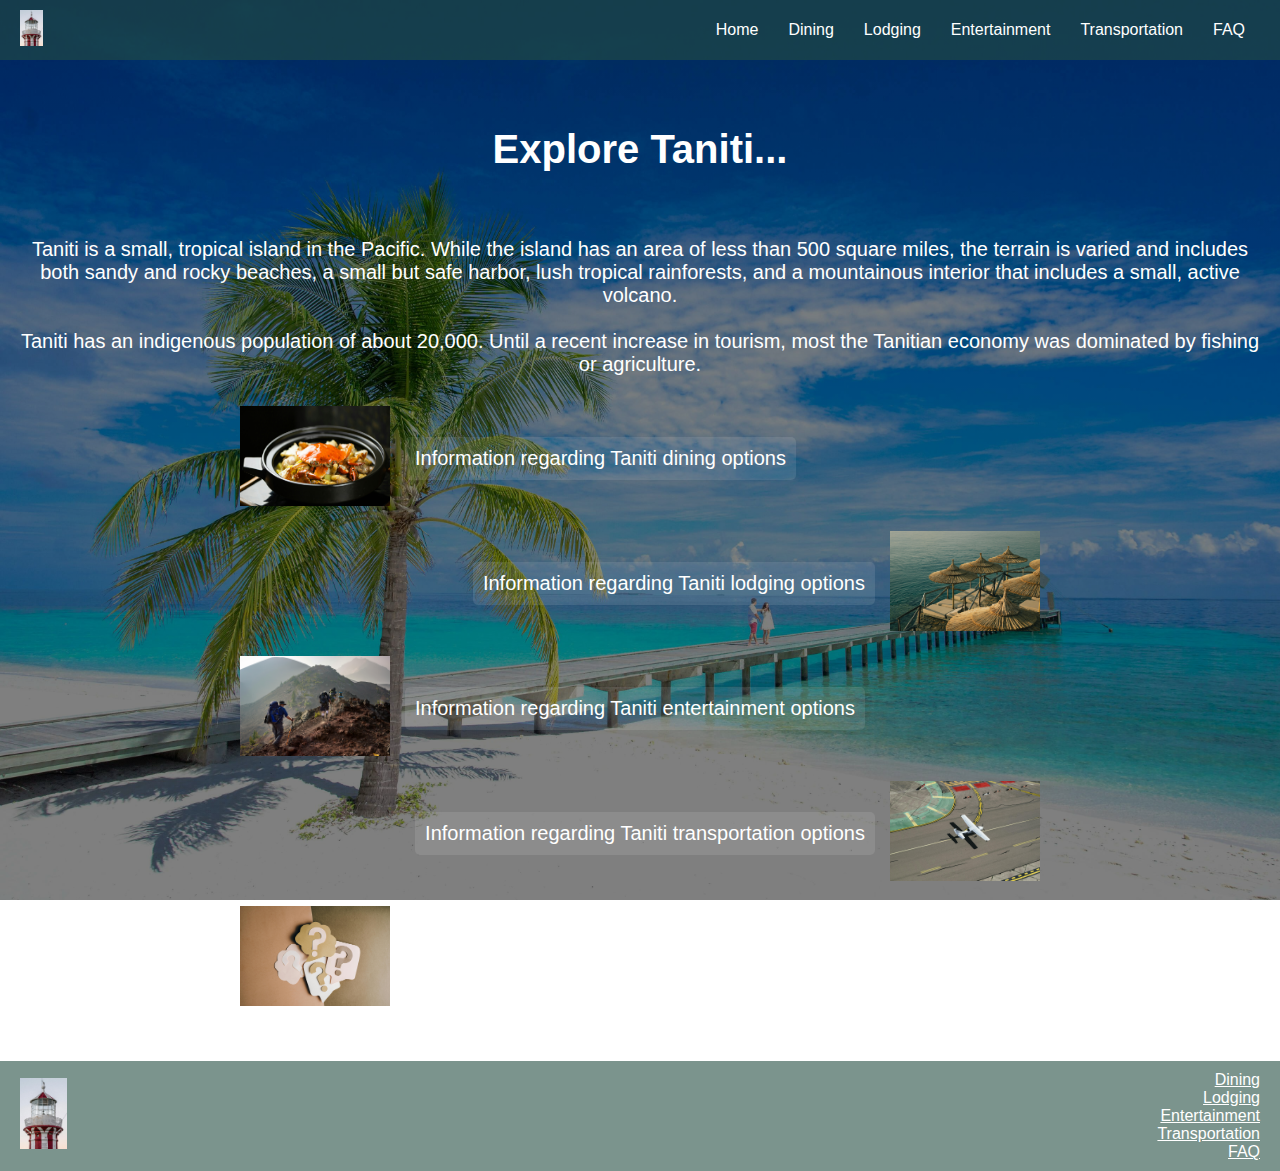
<file: index.html>
<!DOCTYPE html>
<html lang="en">
<head>
    <meta charset="UTF-8">
    <meta name="viewport" content="width=device-width, initial-scale=1.0">
    <title>Visit Taniti</title>
    <link rel="stylesheet" href="style.css">
</head>
<body>
    <header>
        <div class="icon">
            <img src="images/island_icon.jpg" alt="Image of Lighthouse" 
            style="height: 5%; width: 5%; object-fit: contain;">
        </div>
        <nav>
            <ul>
                <li><a href="index.html">Home</a></li>
                <li><a href="sub_dir/dining.html">Dining</a></li>
                <li><a href="sub_dir/lodging.html">Lodging</a></li>
                <li><a href="sub_dir/entertainment.html">Entertainment</a></li>
                <li><a href="sub_dir/transportation.html">Transportation</a></li>
                <li><a href="sub_dir/faq.html">FAQ</a></li>
            </ul>
        </nav>
    </header>
    <main>
        <h1>Explore Taniti...</h1>
        <section class="categories">
            <p>
                Taniti is a small, tropical island in the Pacific. While the island has an area of less than 500 square miles,
                 the terrain is varied and includes both sandy and rocky beaches, a small but safe harbor, lush tropical rainforests,
                  and a mountainous interior that includes a small, active volcano. <br><br>
                Taniti has an indigenous population of about 20,000. Until a recent increase in tourism, most the Tanitian economy
                 was dominated by fishing or agriculture.
            </p>
            <div class="category left">
                <a href="sub_dir/dining.html"><img src="images/dining.jpg" alt="Dining"></a>
                <p>Information regarding Taniti dining options</p>
            </div>
            <div class="category right">
                <p>Information regarding Taniti lodging options</p>
                <a href="sub_dir/lodging.html"><img src="images/lodging.jpg" alt="Lodging"></a>
            </div>
            <div class="category left">
                <a href="sub_dir/entertainment.html"><img src="images/entertainment.jpg" alt="Entertainment"></a>
                <p>Information regarding Taniti entertainment options</p>
            </div>
            <div class="category right">
                <p>Information regarding Taniti transportation options</p>
                <a href="sub_dir/transportation.html"><img src="images/transportation.jpg" alt="Transportation"></a>
            </div>
            <div class="category left">
                <a href="sub_dir/faq.html"><img src="images/faq.jpg" alt="FAQ"></a>
                <p>Frequenty Asked Questions</p>
            </div>
        </section>
    </main>
    <footer>
        <div class="footer-logo">
            <img src="images/island_icon.jpg" alt="Image of Lighthouse" 
            style="height: 10%; width: 10%; object-fit: contain;">
        </div>
        <div class="footer-info">
            <a href="sub_dir/dining.html" style="color:white">Dining</a>
            <a href="sub_dir/lodging.html" style="color:white">Lodging</a>
            <a href="sub_dir/entertainment.html" style="color:white">Entertainment</a>
            <a href="sub_dir/transportation.html" style="color:white">Transportation</a>
            <a href="sub_dir/faq.html" style="color:white">FAQ</a>
        </div>
    </footer>
    
</body>
</html>
</file>
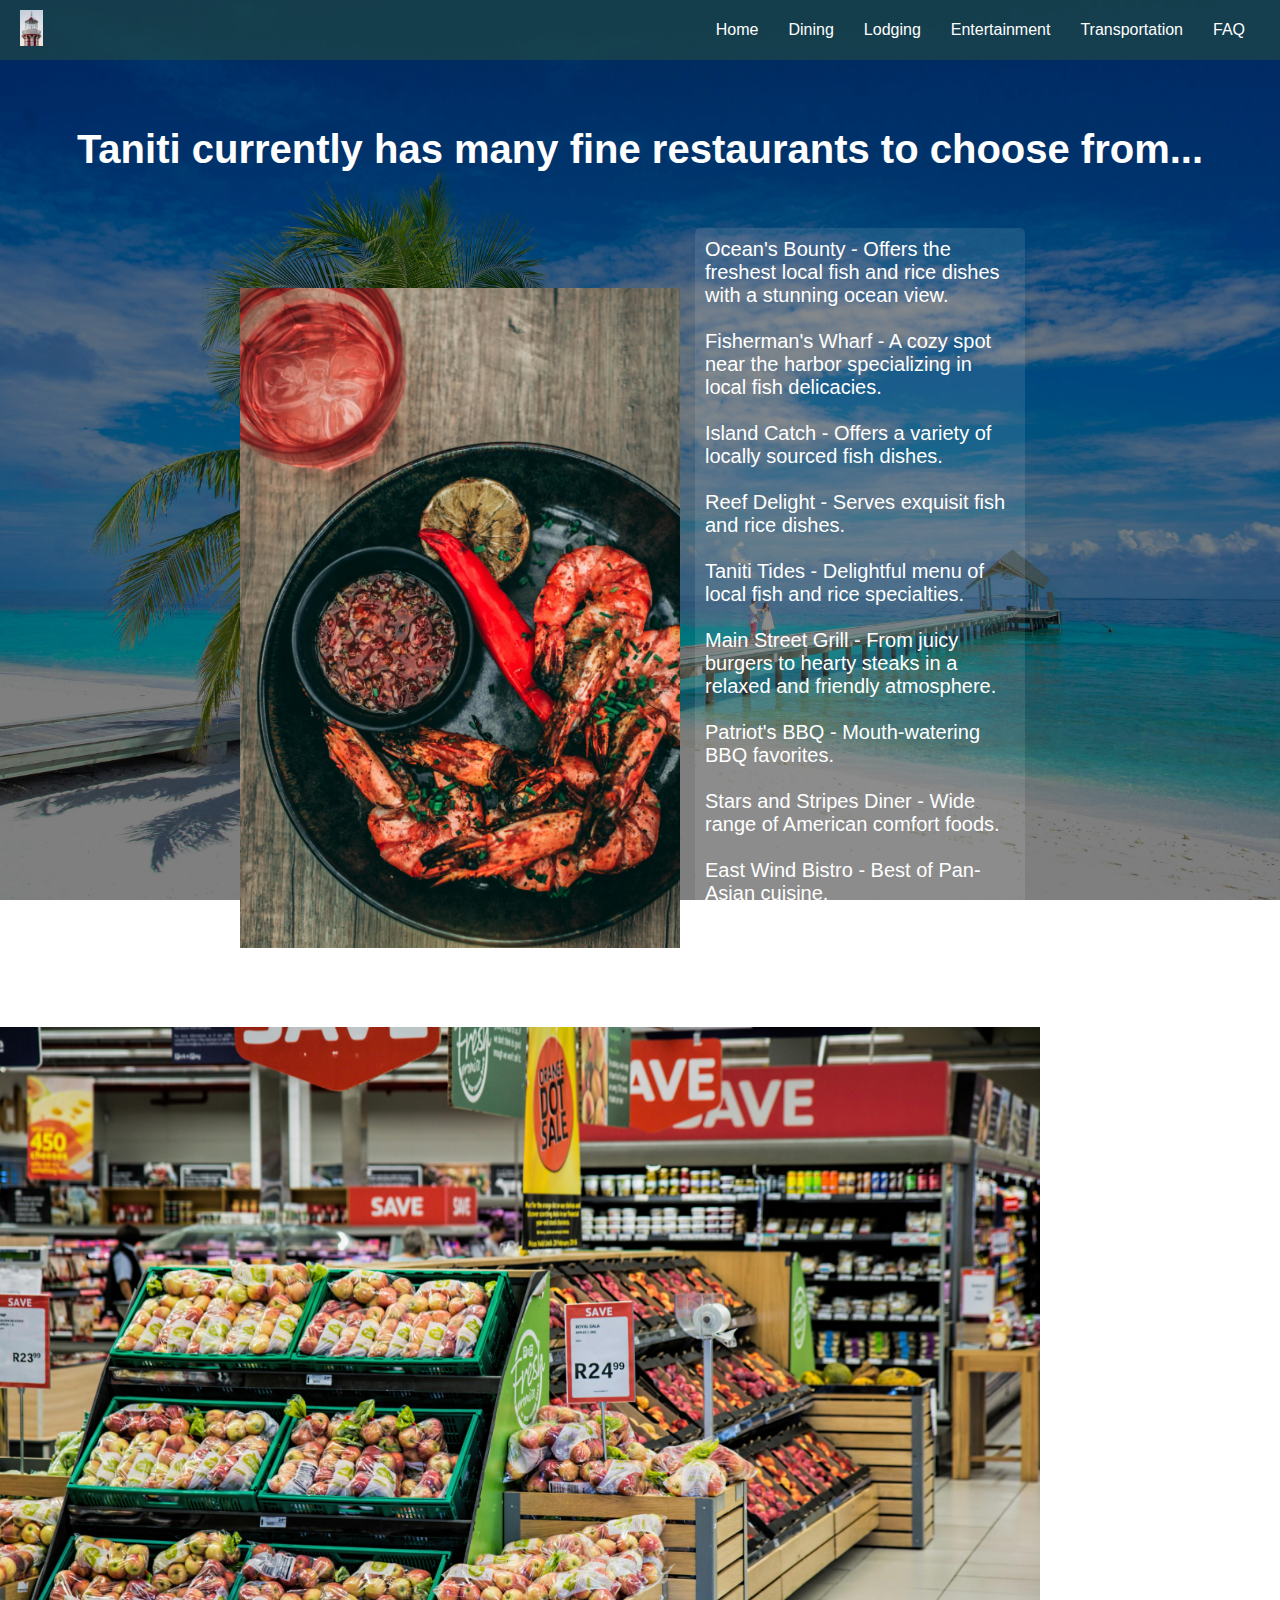
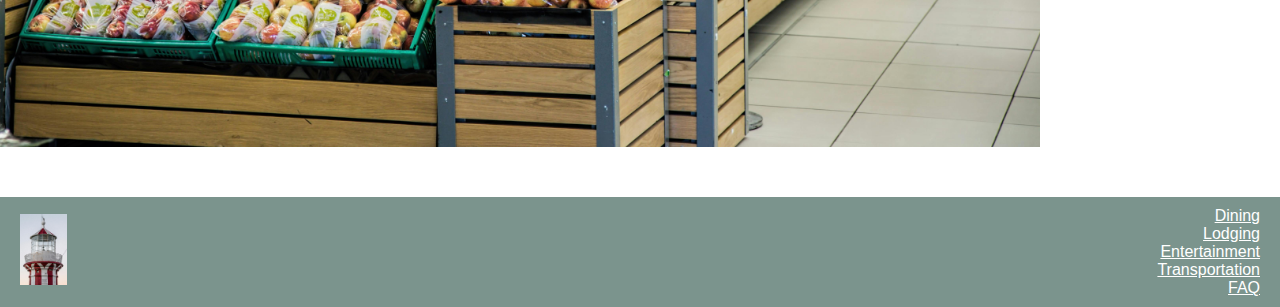
<file: sub_dir/dining.html>
<!DOCTYPE html>
<html lang="en">
<head>
    <meta charset="UTF-8">
    <meta name="viewport" content="width=device-width, initial-scale=1.0">
    <title>Visit Taniti - Dining</title>
    <link rel="stylesheet" href="../style.css">
</head>
<body>
    <header>
        <div class="icon">
            <img src="../images/island_icon.jpg" alt="Image of Lighthouse" 
            style="height: 5%; width: 5%; object-fit: contain;">
        </div>
        <nav>
            <ul>
                <li><a href="../index.html">Home</a></li>
                <li><a href="dining.html">Dining</a></li>
                <li><a href="lodging.html">Lodging</a></li>
                <li><a href="entertainment.html">Entertainment</a></li>
                <li><a href="transportation.html">Transportation</a></li>
                <li><a href="faq.html">FAQ</a></li>
            </ul>
        </nav>
    </header>
    <main>
        <h1>Taniti currently has many fine restaurants to choose from...</h1>
        <section class="categories">
            <div class="category left">
                <img src="../images/fine_dining.jpg" class="img" alt="Fine Dining Photo"
                style="height: 55%; width: 55%;">
                <p>
                    Ocean's Bounty - Offers the freshest local fish and rice dishes with a stunning ocean view.<br><br>
                    Fisherman's Wharf - A cozy spot near the harbor specializing in local fish delicacies.<br><br>
                    Island Catch - Offers a variety of locally sourced fish dishes.<br><br>
                    Reef Delight - Serves exquisit fish and rice dishes.<br><br>
                    Taniti Tides - Delightful menu of local fish and rice specialties.<br><br>
                    Main Street Grill - From juicy burgers to hearty steaks in a relaxed and friendly atmosphere.<br><br>
                    Patriot's BBQ - Mouth-watering BBQ favorites.<br><br>
                    Stars and Stripes Diner - Wide range of American comfort foods.<br><br>
                    East Wind Bistro - Best of Pan-Asian cuisine.<br><br>
                    Oriental Harmony - Harmonious blend of Pan-Asian dishes.<br><br>
                </p>
            </div>
            <div class="category right">
                <p>
                    Taniti currently has several shopping oppurtunities for food items:<br><br>
                    Two large supermarkets<br><br>
                    Two smaller grocery stores<br><br>
                    One 24 hours convenience store<br><br>
                </p>
                <img src="../images/grocery.jpg" alt="Grocory Store Image"
                style="height: 135%; width: 135%; object-fit: contain;">
            </div>
    </main>
    <footer>
        <div class="footer-logo">
            <img src="../images/island_icon.jpg" alt="Image of Lighthouse" 
            style="height: 10%; width: 10%; object-fit: contain;">
        </div>
        <div class="footer-info">
            <a href="sub_dir/dining.html" style="color:white">Dining</a>
            <a href="sub_dir/lodging.html" style="color:white">Lodging</a>
            <a href="sub_dir/entertainment.html" style="color:white">Entertainment</a>
            <a href="sub_dir/transportation.html" style="color:white">Transportation</a>
            <a href="sub_dir/faq.html" style="color:white">FAQ</a>
        </div>
    </footer>
</body>
</html>
</file>
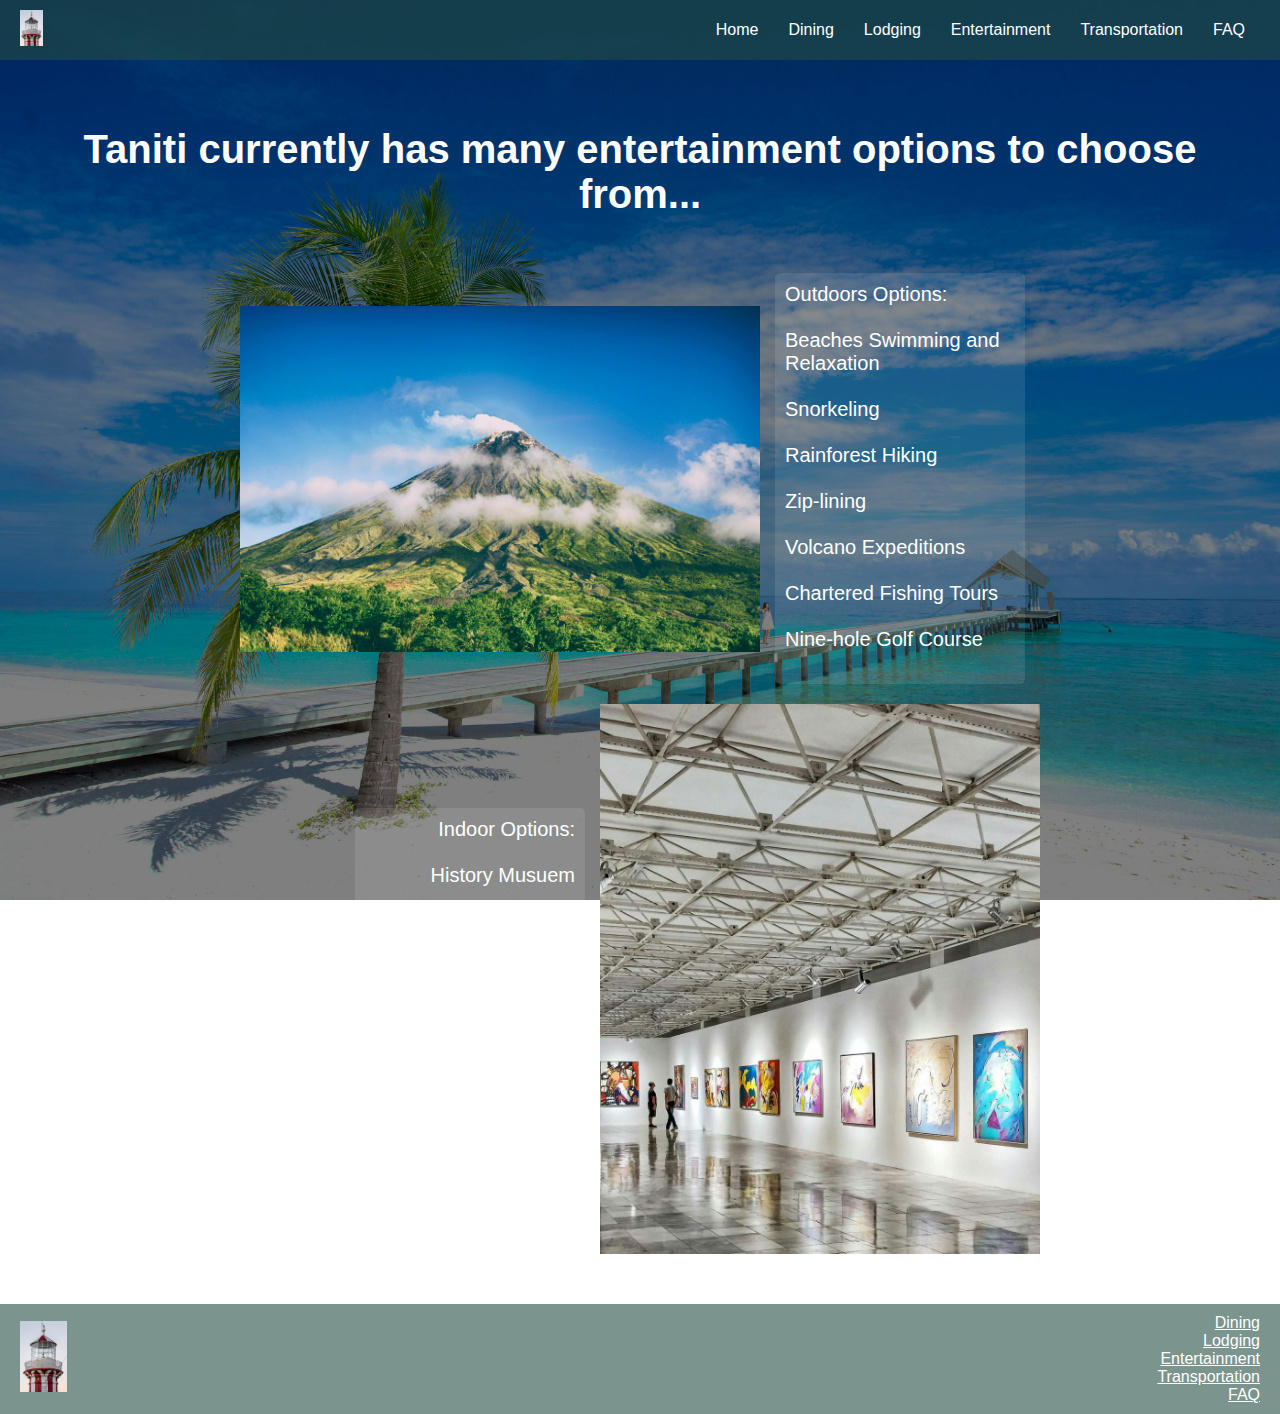
<file: sub_dir/entertainment.html>
<!DOCTYPE html>
<html lang="en">
<head>
    <meta charset="UTF-8">
    <meta name="viewport" content="width=device-width, initial-scale=1.0">
    <title>Visit Taniti - Entertainment</title>
    <link rel="stylesheet" href="../style.css">
</head>
<body>
    <header>
        <div class="icon">
            <img src="../images/island_icon.jpg" alt="Image of Lighthouse" 
            style="height: 5%; width: 5%; object-fit: contain;">
        </div>
        <nav>
            <ul>
                <li><a href="../index.html">Home</a></li>
                <li><a href="dining.html">Dining</a></li>
                <li><a href="lodging.html">Lodging</a></li>
                <li><a href="entertainment.html">Entertainment</a></li>
                <li><a href="transportation.html">Transportation</a></li>
                <li><a href="faq.html">FAQ</a></li>
            </ul>
        </nav>
    </header>
    <main>
        <h1>Taniti currently has many entertainment options to choose from...</h1>
        <section class="categories">
            <div class="category left">
                <img src="../images/volcano.jpg" class="img" alt="Volcano Photo"
                style="height: 65%; width: 65%; object-fit: contain;">
                <p>
                    Outdoors Options:<br><br>
                    Beaches Swimming and Relaxation<br><br>
                    Snorkeling<br><br>
                    Rainforest Hiking<br><br>
                    Zip-lining<br><br>
                    Volcano Expeditions<br><br>
                    Chartered Fishing Tours<br><br>
                    Nine-hole Golf Course<br><br>
                </p>
            </div>
            <div class="category right">
                <p>
                    Indoor Options:<br><br>
                    History Musuem<br><br>
                    Pubs and Microbrewery<br><br>
                    Dance Club<br><br>
                    Catching a Movie<br><br>
                    Playing at the Arcade<br><br>
                    Bowling<br><br>
                </p>
                <img src="../images/art_gallery.jpg" alt="Art Gallery Image"
                style="height: 55%; width: 55%; object-fit: contain;">
            </div>
    </main>
    <footer>
        <div class="footer-logo">
            <img src="../images/island_icon.jpg" alt="Image of Lighthouse" 
            style="height: 10%; width: 10%; object-fit: contain;">
        </div>
        <div class="footer-info">
            <a href="sub_dir/dining.html" style="color:white">Dining</a>
            <a href="sub_dir/lodging.html" style="color:white">Lodging</a>
            <a href="sub_dir/entertainment.html" style="color:white">Entertainment</a>
            <a href="sub_dir/transportation.html" style="color:white">Transportation</a>
            <a href="sub_dir/faq.html" style="color:white">FAQ</a>
        </div>
    </footer>
</body>
</html>
</file>
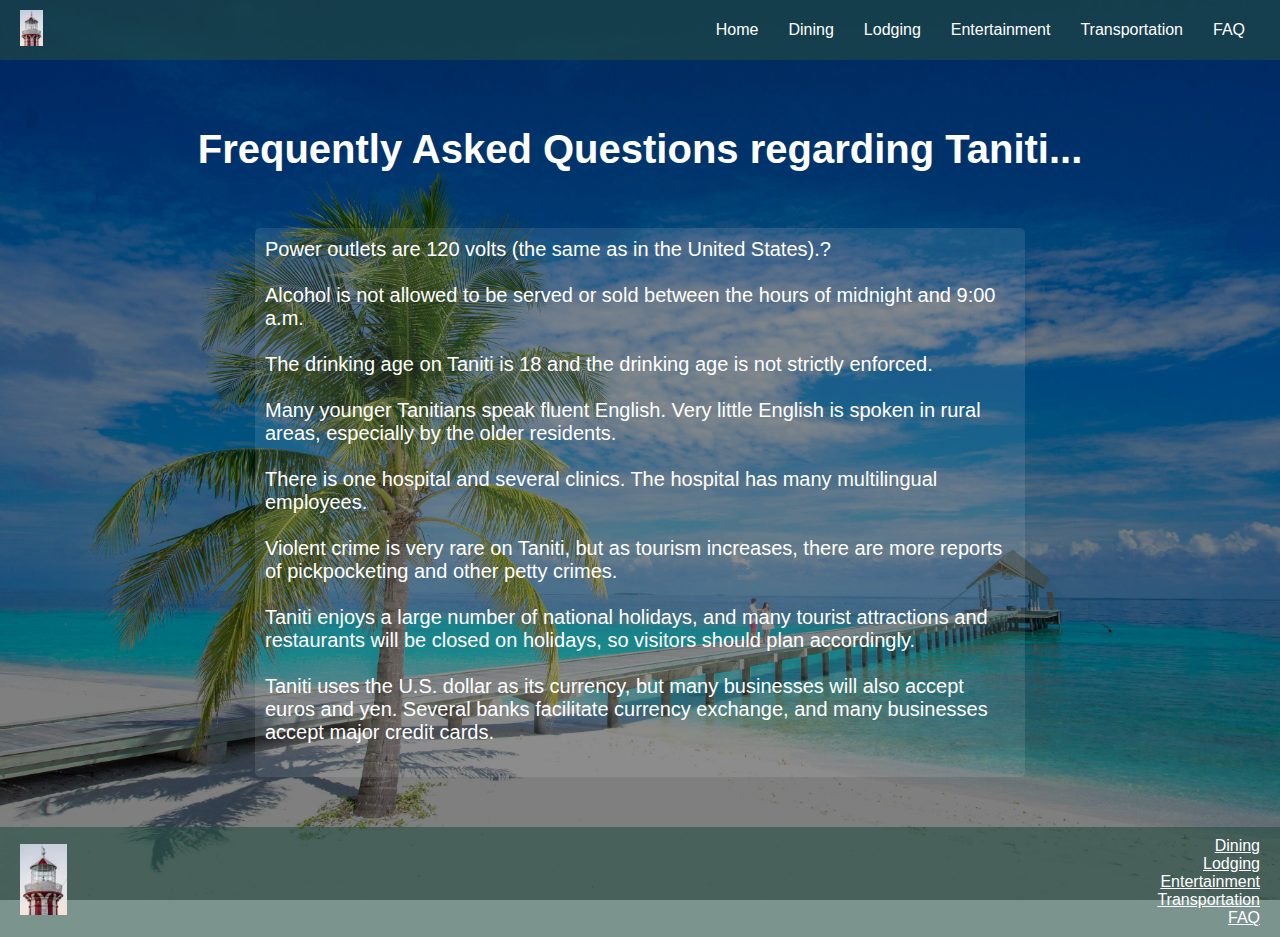
<file: sub_dir/faq.html>
<!DOCTYPE html>
<html lang="en">
<head>
    <meta charset="UTF-8">
    <meta name="viewport" content="width=device-width, initial-scale=1.0">
    <title>Visit Taniti - FAQ</title>
    <link rel="stylesheet" href="../style.css">
</head>
<body>
    <header>
        <div class="icon">
            <img src="../images/island_icon.jpg" alt="Image of Lighthouse" 
            style="height: 5%; width: 5%; object-fit: contain;">
        </div>
        <nav>
            <ul>
                <li><a href="../index.html">Home</a></li>
                <li><a href="dining.html">Dining</a></li>
                <li><a href="lodging.html">Lodging</a></li>
                <li><a href="entertainment.html">Entertainment</a></li>
                <li><a href="transportation.html">Transportation</a></li>
                <li><a href="faq.html">FAQ</a></li>
            </ul>
        </nav>
    </header>
    <main>
        <h1>Frequently Asked Questions regarding Taniti...</h1>
        <section class="categories">
            <div class="category left">
                <p>
                    Power outlets are 120 volts (the same as in the United States).?<br><br>
                    Alcohol is not allowed to be served or sold between the hours of midnight and 9:00 a.m. <br><br>
                    The drinking age on Taniti is 18 and the drinking age is not strictly enforced.<br><br>
                    Many younger Tanitians speak fluent English. Very little English is spoken in rural areas, especially by the older residents.<br><br>
                    There is one hospital and several clinics. The hospital has many multilingual employees.<br><br>
                    Violent crime is very rare on Taniti, but as tourism increases, there are more reports of pickpocketing and other petty crimes. <br><br>
                    Taniti enjoys a large number of national holidays, and many tourist attractions and restaurants will be closed on holidays,
                     so visitors should plan accordingly.<br><br>
                    Taniti uses the U.S. dollar as its currency, but many businesses will also accept euros and yen. Several banks facilitate
                     currency exchange, and many businesses accept major credit cards.<br><br>
                </p>
        </div>
    </main>
    <footer>
        <div class="footer-logo">
            <img src="../images/island_icon.jpg" alt="Image of Lighthouse" 
            style="height: 10%; width: 10%; object-fit: contain;">
        </div>
        <div class="footer-info">
            <a href="sub_dir/dining.html" style="color:white">Dining</a>
            <a href="sub_dir/lodging.html" style="color:white">Lodging</a>
            <a href="sub_dir/entertainment.html" style="color:white">Entertainment</a>
            <a href="sub_dir/transportation.html" style="color:white">Transportation</a>
            <a href="sub_dir/faq.html" style="color:white">FAQ</a>
        </div>
    </footer>
</body>
</html>
</file>
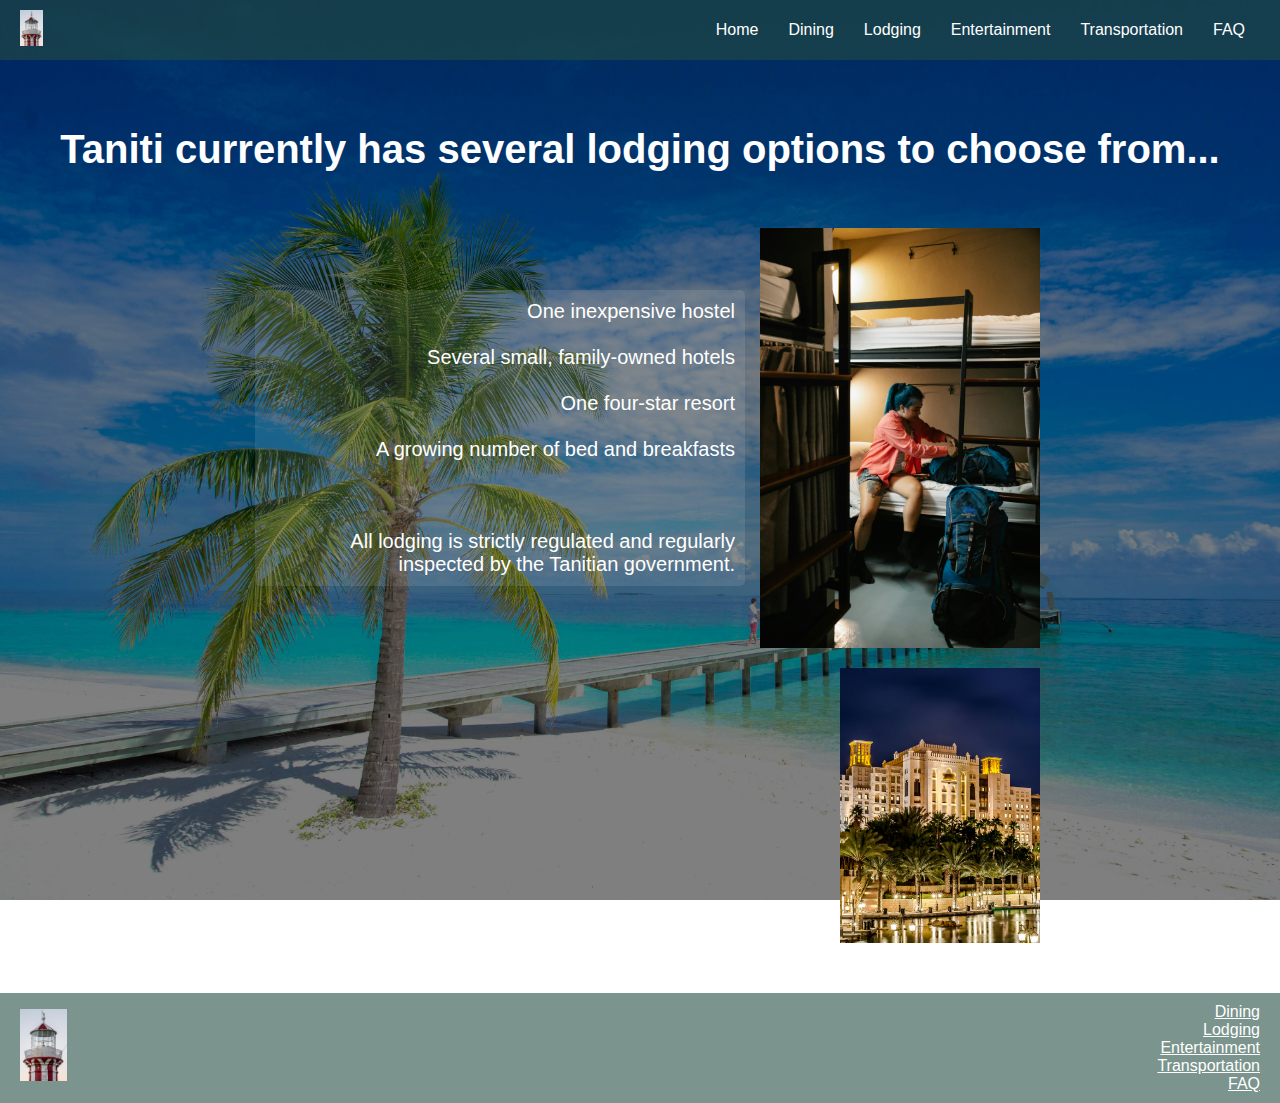
<file: sub_dir/lodging.html>
<!DOCTYPE html>
<html lang="en">
<head>
    <meta charset="UTF-8">
    <meta name="viewport" content="width=device-width, initial-scale=1.0">
    <title>Visit Taniti - Lodging</title>
    <link rel="stylesheet" href="../style.css">
</head>
<body>
    <header>
        <div class="icon">
            <img src="../images/island_icon.jpg" alt="Image of Lighthouse" 
            style="height: 5%; width: 5%; object-fit: contain;">
        </div>
        <nav>
            <ul>
                <li><a href="../index.html">Home</a></li>
                <li><a href="dining.html">Dining</a></li>
                <li><a href="lodging.html">Lodging</a></li>
                <li><a href="entertainment.html">Entertainment</a></li>
                <li><a href="transportation.html">Transportation</a></li>
                <li><a href="faq.html">FAQ</a></li>
            </ul>
        </nav>
    </header>
    <main>
        <h1>Taniti currently has several lodging options to choose from...</h1>
        <section class="categories">
            <div class="category right">
                <p>
                    One inexpensive hostel<br><br>
                    Several small, family-owned hotels<br><br>
                    One four-star resort<br><br>
                    A growing number of bed and breakfasts<br><br>
                    <br><br>
                    All lodging is strictly regulated and regularly inspected by the Tanitian government.
                </p>
                <img src="../images/hostel.jpg" class="img" alt="Hostel Photo"
                style="height: 35%; width: 35%; object-fit: contain;">
            </div>
            <div class="category right">
                <img src="../images/resort.jpg" alt="Resort Image"
                style="height: 35%; width: 25%; object-fit: contain;">
            </div>
    </main>
    <footer>
        <div class="footer-logo">
            <img src="../images/island_icon.jpg" alt="Image of Lighthouse" 
            style="height: 10%; width: 10%; object-fit: contain;">
        </div>
        <div class="footer-info">
            <a href="sub_dir/dining.html" style="color:white">Dining</a>
            <a href="sub_dir/lodging.html" style="color:white">Lodging</a>
            <a href="sub_dir/entertainment.html" style="color:white">Entertainment</a>
            <a href="sub_dir/transportation.html" style="color:white">Transportation</a>
            <a href="sub_dir/faq.html" style="color:white">FAQ</a>
        </div>
    </footer>
</body>
</html>
</file>
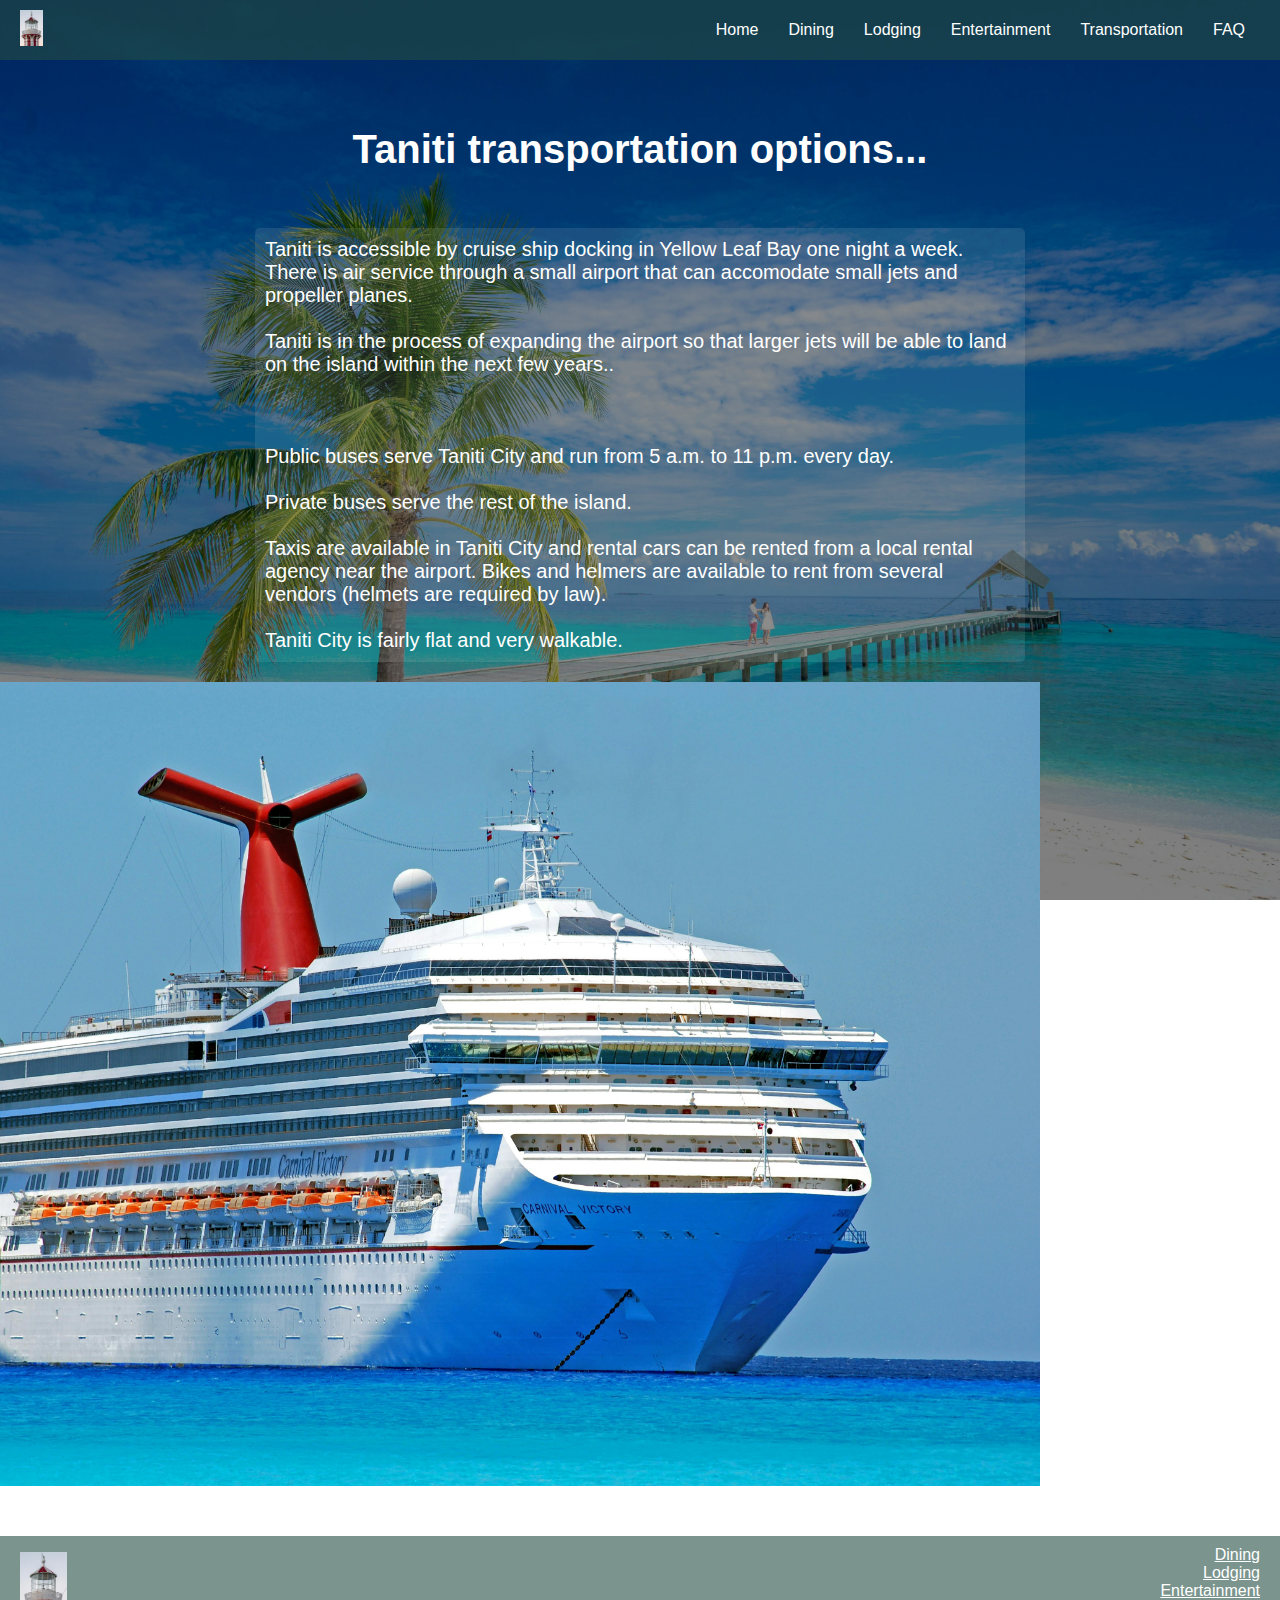
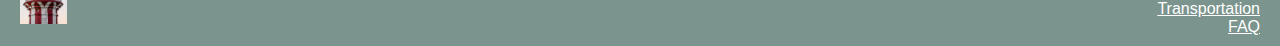
<file: sub_dir/transportation.html>
<!DOCTYPE html>
<html lang="en">
<head>
    <meta charset="UTF-8">
    <meta name="viewport" content="width=device-width, initial-scale=1.0">
    <title>Visit Taniti - Transportation</title>
    <link rel="stylesheet" href="../style.css">
</head>
<body>
    <header>
        <div class="icon">
            <img src="../images/island_icon.jpg" alt="Image of Lighthouse" 
            style="height: 5%; width: 5%; object-fit: contain;">
        </div>
        <nav>
            <ul>
                <li><a href="../index.html">Home</a></li>
                <li><a href="dining.html">Dining</a></li>
                <li><a href="lodging.html">Lodging</a></li>
                <li><a href="entertainment.html">Entertainment</a></li>
                <li><a href="transportation.html">Transportation</a></li>
                <li><a href="faq.html">FAQ</a></li>
            </ul>
        </nav>
    </header>
    <main>
        <h1>Taniti transportation options...</h1>
        <section class="categories">
            <div class="category left">
                <p>
                    Taniti is accessible by cruise ship docking in Yellow Leaf Bay one night a week. There is air service through a small airport
                    that can accomodate small jets and propeller planes.<br><br>
                    Taniti is in the process of expanding the airport so that larger jets will be able to land on the island within the next 
                    few years..<br><br>
                    <br><br>
                    Public buses serve Taniti City and run from 5 a.m. to 11 p.m. every day.<br><br>
                    Private buses serve the rest of the island.<br><br>
                    Taxis are available in Taniti City and rental cars can be rented from a local rental agency near the airport. Bikes and helmers 
                    are available to rent from several vendors (helmets are required by law).<br><br>
                    Taniti City is fairly flat and very walkable.
                </p>
            </div>
            <div class="category right">
                <img src="../images/transportation.jpg" class="img" alt="Volcano Photo"
                style="height: 150%; width: 150%; margin-right: 60px;">
                <img src="../images/cruise.jpg" alt="Art Gallery Image"
                style="height: 150%; width: 150%;">
            </div>
    </main>
    <footer>
        <div class="footer-logo">
            <img src="../images/island_icon.jpg" alt="Image of Lighthouse" 
            style="height: 10%; width: 10%; object-fit: contain;">
        </div>
        <div class="footer-info">
            <a href="sub_dir/dining.html" style="color:white">Dining</a>
            <a href="sub_dir/lodging.html" style="color:white">Lodging</a>
            <a href="sub_dir/entertainment.html" style="color:white">Entertainment</a>
            <a href="sub_dir/transportation.html" style="color:white">Transportation</a>
            <a href="sub_dir/faq.html" style="color:white">FAQ</a>
        </div>
    </footer>
</body>
</html>
</file>
<file: style.css>
body {
    font-family: Arial, sans-serif;
    margin: 0;
    padding: 0;
    width: 100%;
    height: 100vh;
    background-image: linear-gradient(rgba(0,0,0,0.50),rgba(0,0,0,0.50)),url(images/beach_background.jpg);
    background-attachment: fixed;
    background-size: cover;
    display: flex;
    flex-direction: column;
    min-height: 100vh;
    margin: 0;
}

header {
    display: flex;
    justify-content: space-between;
    align-items: center;
    background-color: rgba(35, 77, 65, 0.6);
    padding: 10px 20px;
}

nav ul {
    list-style: none;
    display: flex;
    margin: 0;
    padding: 0;
}

nav ul li {
    margin: 0 15px;
}

figcaption {
    text-align: center;
}

nav ul li a {
    text-decoration: none;
    color: #ffffff;
}

main {
    padding: 20px;
    text-align: center;
    flex: 1;
    color: #ffffff;
    font-size: 20px;
}

h1 {
    padding: 20px;
    text-align: center;
    flex: 1;
    color: #ffffff;
    font-size: 40px;
}

.categories {
    display: flex;
    flex-direction: column;
    align-items: center;
    margin-bottom: 20px;
}

.category {
    display: flex;
    align-items: center;
    justify-content: space-between;
    width: 100%;
    max-width: 800px; /* Set a max-width for better alignment */
    margin: 10px 0;
}

.category img {
    width: 150px;
    height: 100px;
}

.category p {
    margin: 0 15px;
    color: #ffffff;
    background-color: rgba(255, 255, 255, 0.1); /* Semi-transparent background */
    padding: 10px; /* Add some padding for better readability */
    border-radius: 5px; /* Optional: add rounded corners for better aesthetics */
}

.category.left {
    justify-content: flex-start;
    text-align: left;
}

.category.right {
    justify-content: flex-end;
    text-align: right;
}

.main-content {
    text-align: center;
    padding: 20px;
    border: 1px transparent #ccc;
    color: #ffffff;
    background-color: rgba(255, 255, 255, 0.2); /* Semi-transparent background */
}

footer {
    display: flex;
    justify-content: space-between;
    align-items: center;
    background-color: rgba(35, 77, 65, 0.6);
    padding: 10px 20px;
}

.footer-logo {
    font-size: 24px;
    font-weight: bold;
}

.footer-info {
    display: flex;
    flex-direction: column;
    text-align: right;
    color: #ffffff;
}

.footer-info p {
    margin: 5px 0;
}
</file>
